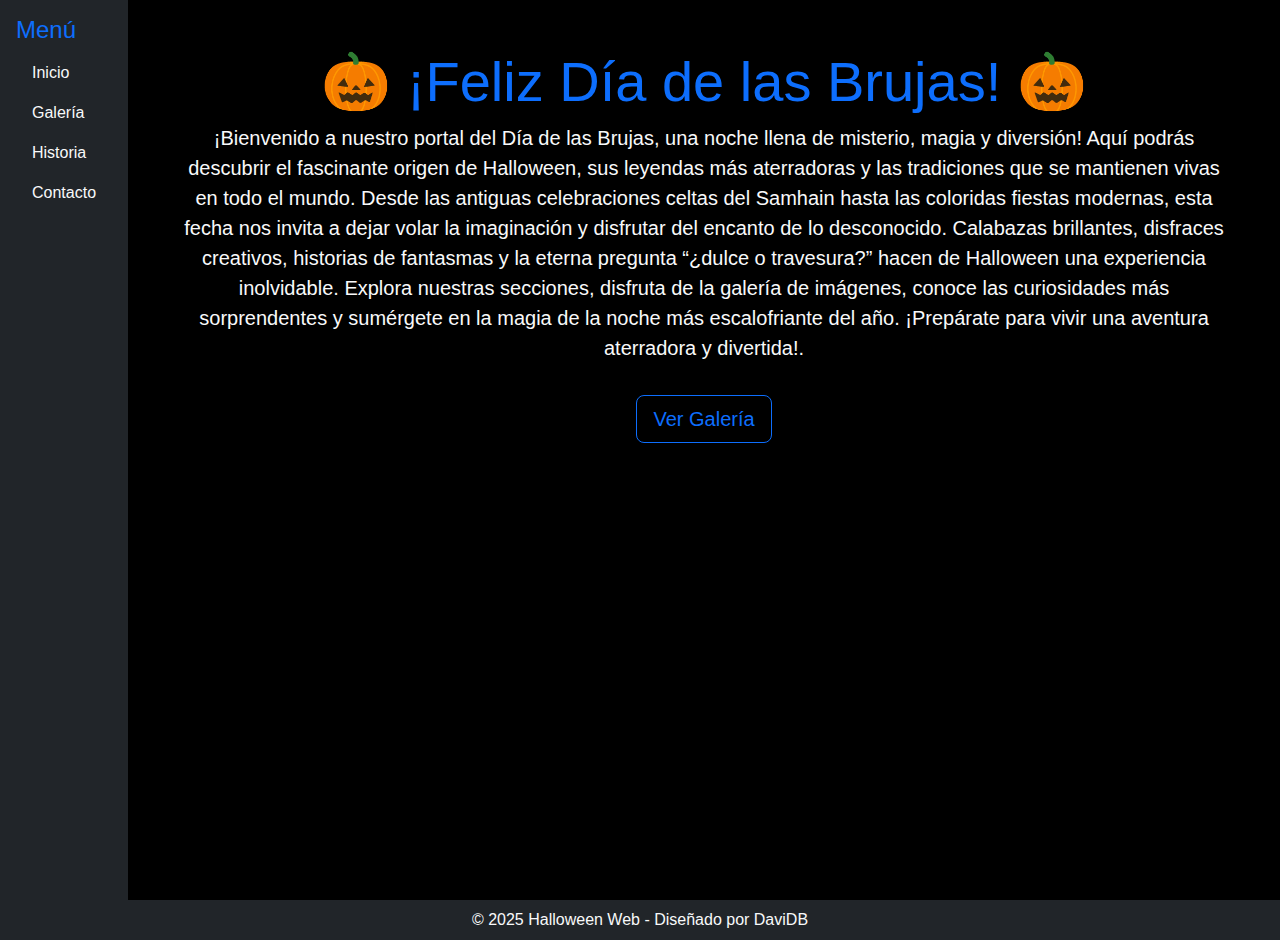
<file: index.html>
<!DOCTYPE html>
<html lang="es">
<head>
  <meta charset="UTF-8">
  <meta name="viewport" content="width=device-width, initial-scale=1">
  <title>Inicio - Halloween</title>
 <link rel="stylesheet" href="/Style/bootstrap-5.3.8-dist (1)/css/bootstrap.min.css">
 <link rel="stylesheet" href="/Style/Style.css">
</head>
<body>
  <div class="d-flex">
    
    <nav class="bg-dark text-light p-3 vh-100" id="sidebar">
      <h4 class="text-primary">Menú</h4>
      <ul class="nav flex-column">
        <li class="nav-item"><a href="index.html" class="nav-link text-light">Inicio</a></li>
        <li class="nav-item"><a href="galeria.html" class="nav-link text-light">Galería</a></li>
        <li class="nav-item"><a href="historia.html" class="nav-link text-light">Historia</a></li>
        <li class="nav-item"><a href="contacto.html" class="nav-link text-light">Contacto</a></li>
      </ul>
    </nav>

  
    <main class="flex-grow-1 p-5 text-center bg-black text-light">
      <section class="hero">
        <h1 class="display-4 text-primary">🎃 ¡Feliz Día de las Brujas! 🎃</h1>
        <p class="lead">¡Bienvenido a nuestro portal del Día de las Brujas, una noche llena de misterio, magia y diversión! Aquí podrás descubrir el fascinante origen de Halloween, sus leyendas más aterradoras y las tradiciones que se mantienen vivas en todo el mundo.
          Desde las antiguas celebraciones celtas del Samhain hasta las coloridas fiestas modernas, esta fecha nos invita a dejar volar la imaginación y disfrutar del encanto de lo desconocido. Calabazas brillantes, disfraces creativos, historias de fantasmas y la eterna pregunta “¿dulce o travesura?” hacen de Halloween una experiencia inolvidable.
          Explora nuestras secciones, disfruta de la galería de imágenes, conoce las curiosidades más sorprendentes y sumérgete en la magia de la noche más escalofriante del año.
          ¡Prepárate para vivir una aventura aterradora y divertida!.</p>
        <a href="galeria.html" class="btn btn-outline-primary btn-lg mt-3">Ver Galería</a>
      </section>
    </main>
  </div>
  <footer class="bg-dark text-center text-light py-2">
    © 2025 Halloween Web - Diseñado por DaviDB
  </footer>
  <script src="/Style/bootstrap-5.3.8-dist (1)/js/bootstrap.bundle.min.js"></script>
</body>
</html>
</file>
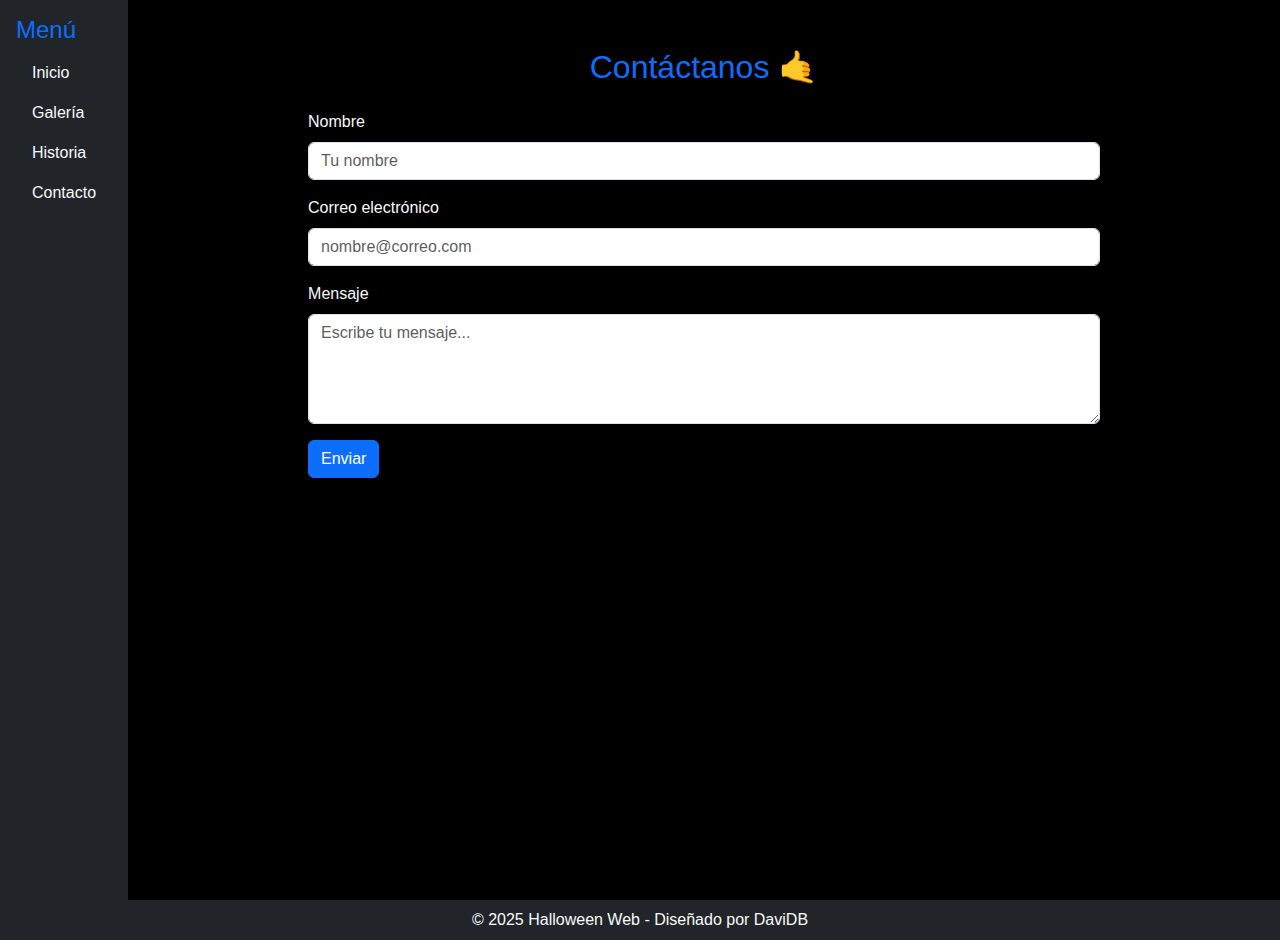
<file: contacto.html>
<!DOCTYPE html>
<html lang="es">
<head>
  <meta charset="UTF-8">
  <meta name="viewport" content="width=device-width, initial-scale=1">
  <title>Contacto - Halloween</title>
  <link rel="stylesheet" href="/Style/bootstrap-5.3.8-dist (1)/css/bootstrap.min.css">
  <link rel="stylesheet" href="/Style/Style.css">
</head>
<body>
  <div class="d-flex">
    <nav class="bg-dark text-light p-3 vh-100" id="sidebar">
      <h4 class="text-primary">Menú</h4>
      <ul class="nav flex-column">
        <li class="nav-item"><a href="index.html" class="nav-link text-light">Inicio</a></li>
        <li class="nav-item"><a href="galeria.html" class="nav-link text-light">Galería</a></li>
        <li class="nav-item"><a href="historia.html" class="nav-link text-light">Historia</a></li>
        <li class="nav-item"><a href="contacto.html" class="nav-link text-light">Contacto</a></li>
      </ul>
    </nav>

    <main class="flex-grow-1 p-5 bg-black text-light">
      <h2 class="text-primary text-center mb-4">Contáctanos 🤙</h2>
      <form class="w-75 mx-auto">
        <div class="mb-3">
          <label class="form-label">Nombre</label>
          <input type="text" class="form-control" placeholder="Tu nombre">
        </div>
        <div class="mb-3">
          <label class="form-label">Correo electrónico</label>
          <input type="email" class="form-control" placeholder="nombre@correo.com">
        </div>
        <div class="mb-3">
          <label class="form-label">Mensaje</label>
          <textarea class="form-control" rows="4" placeholder="Escribe tu mensaje..."></textarea>
        </div>
        <button type="submit" class="btn btn-primary
        ">Enviar</button>
      </form>
    </main>
  </div>
  <footer class="bg-dark text-center text-light py-2">
    © 2025 Halloween Web - Diseñado por DaviDB
  </footer>
  <script src="/Style/bootstrap-5.3.8-dist (1)/js/bootstrap.bundle.min.js"></script>
</body>
</html>
</file>
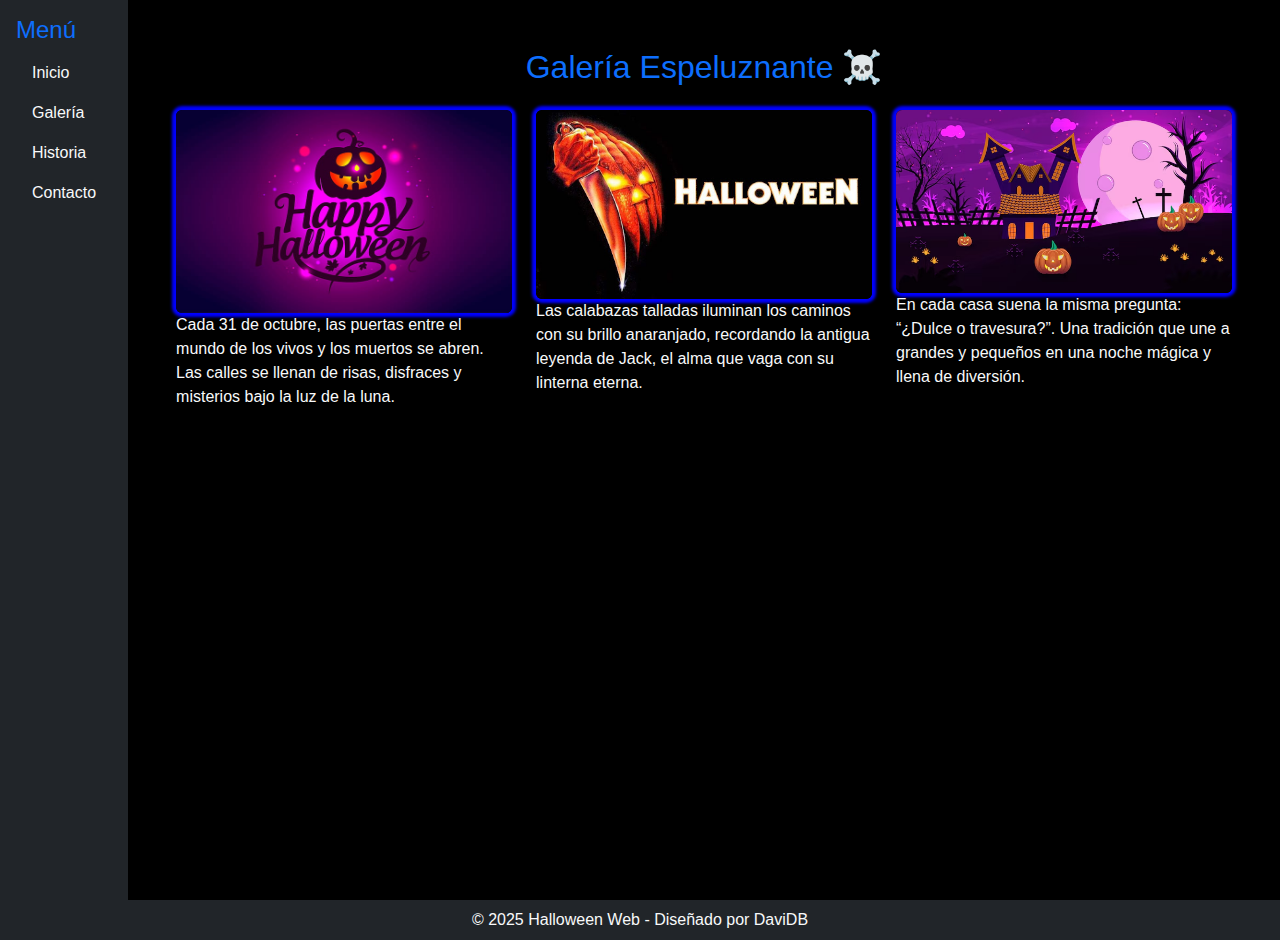
<file: Galeria.html>
<!DOCTYPE html>
<html lang="es">
<head>
  <meta charset="UTF-8">
  <meta name="viewport" content="width=device-width, initial-scale=1">
  <title>Galería - Halloween</title>
  <link rel="stylesheet" href="/Style/bootstrap-5.3.8-dist (1)/css/bootstrap.min.css">
  <link rel="stylesheet" href="/Style/Style.css">
</head>
<body>
  <div class="d-flex">
    <nav class="bg-dark text-light p-3 vh-100" id="sidebar">
      <h4 class="text-primary">Menú</h4>
      <ul class="nav flex-column">
        <li class="nav-item"><a href="index.html" class="nav-link text-light">Inicio</a></li>
        <li class="nav-item"><a href="galeria.html" class="nav-link text-light">Galería</a></li>
        <li class="nav-item"><a href="historia.html" class="nav-link text-light">Historia</a></li>
        <li class="nav-item"><a href="contacto.html" class="nav-link text-light">Contacto</a></li>
      </ul>
    </nav>

    <main class="flex-grow-1 p-5 bg-black text-light">
      <h2 class="text-primary text-center mb-4">Galería Espeluznante ☠️</h2>
      <div class="row g-4">
        <div class="col-md-4"><img src="/Imagenes/img 1.jpg" class="img-fluid rounded" alt="">Cada 31 de octubre, las puertas entre el mundo de los vivos y los muertos se abren. Las calles se llenan de risas, disfraces y misterios bajo la luz de la luna.</div>
        <div class="col-md-4"><img src="/Imagenes/img 2.jpg" class="img-fluid rounded" alt="">Las calabazas talladas iluminan los caminos con su brillo anaranjado, recordando la antigua leyenda de Jack, el alma que vaga con su linterna eterna.</div>
        <div class="col-md-4"><img src="/Imagenes/img 3.jpg" class="img-fluid rounded" alt="">En cada casa suena la misma pregunta: “¿Dulce o travesura?”. Una tradición que une a grandes y pequeños en una noche mágica y llena de diversión.</div>
      </div>
    </main>
  </div>
  <footer class="bg-dark text-center text-light py-2">
    © 2025 Halloween Web - Diseñado por DaviDB
  </footer>
<script src="/Style/bootstrap-5.3.8-dist (1)/js/bootstrap.bundle.min.js"></script>
</body>
</html>
</file>
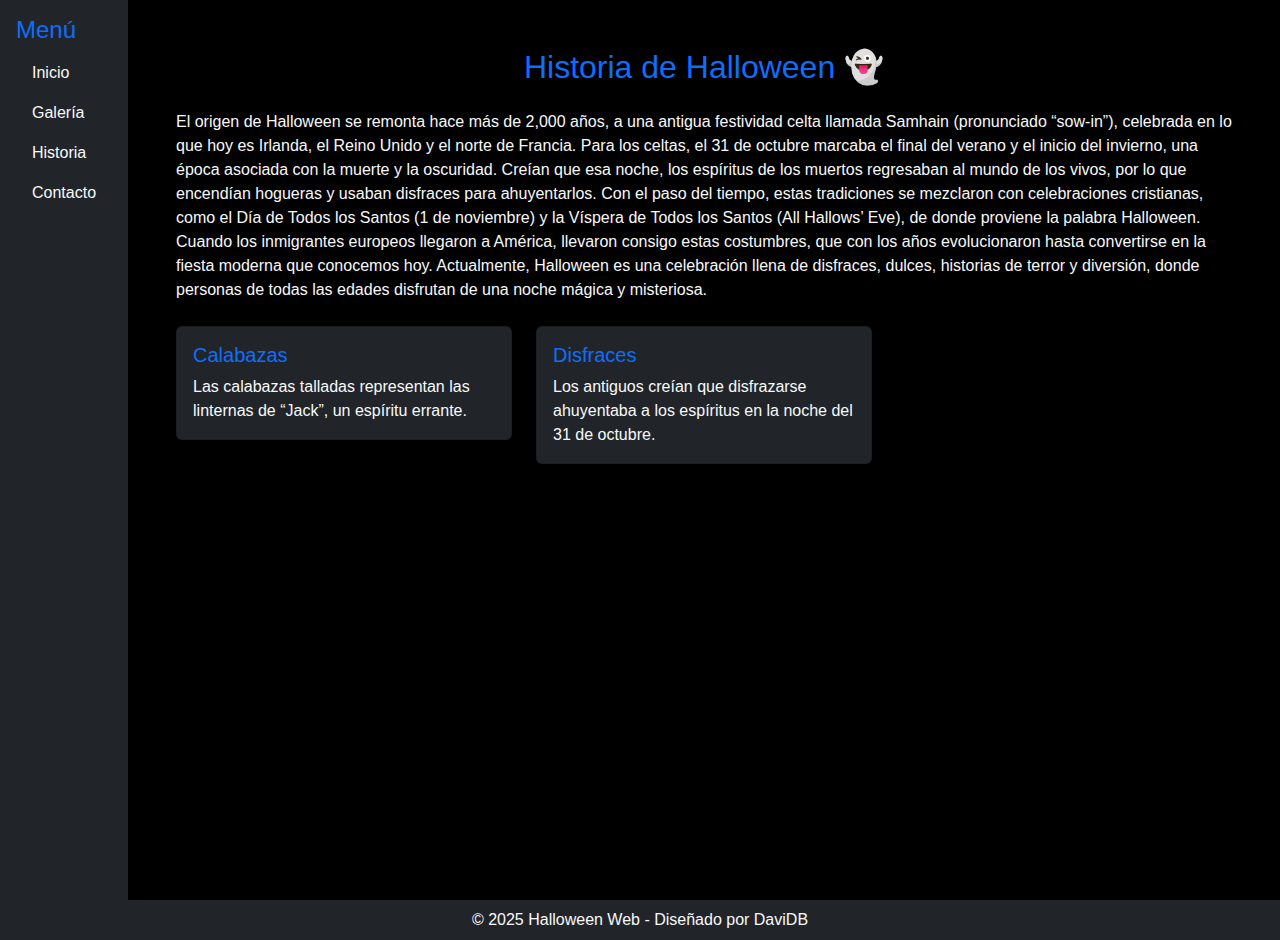
<file: Historia.html>
<!DOCTYPE html>
<html lang="es">
<head>
  <meta charset="UTF-8">
  <meta name="viewport" content="width=device-width, initial-scale=1">
  <title>Historia - Halloween</title>
  <link rel="stylesheet" href="/Style/bootstrap-5.3.8-dist (1)/css/bootstrap.min.css">
  <link rel="stylesheet" href="/Style/Style.css">
</head>
<body>
  <div class="d-flex">
    <nav class="bg-dark text-light p-3 vh-100" id="sidebar">
      <h4 class="text-primary">Menú</h4>
      <ul class="nav flex-column">
        <li class="nav-item"><a href="index.html" class="nav-link text-light">Inicio</a></li>
        <li class="nav-item"><a href="galeria.html" class="nav-link text-light">Galería</a></li>
        <li class="nav-item"><a href="historia.html" class="nav-link text-light">Historia</a></li>
        <li class="nav-item"><a href="contacto.html" class="nav-link text-light">Contacto</a></li>
      </ul>
    </nav>

    <main class="flex-grow-1 p-5 bg-black text-light">
      <h2 class="text-primary text-center mb-4">Historia de Halloween 👻</h2>
      <p>El origen de Halloween se remonta hace más de 2,000 años, a una antigua festividad celta llamada Samhain (pronunciado “sow-in”), celebrada en lo que hoy es Irlanda, el Reino Unido y el norte de Francia. Para los celtas, el 31 de octubre marcaba el final del verano y el inicio del invierno, una época asociada con la muerte y la oscuridad.
        Creían que esa noche, los espíritus de los muertos regresaban al mundo de los vivos, por lo que encendían hogueras y usaban disfraces para ahuyentarlos. Con el paso del tiempo, estas tradiciones se mezclaron con celebraciones cristianas, como el Día de Todos los Santos (1 de noviembre) y la Víspera de Todos los Santos (All Hallows’ Eve), de donde proviene la palabra Halloween.
        Cuando los inmigrantes europeos llegaron a América, llevaron consigo estas costumbres, que con los años evolucionaron hasta convertirse en la fiesta moderna que conocemos hoy. Actualmente, Halloween es una celebración llena de disfraces, dulces, historias de terror y diversión, donde personas de todas las edades disfrutan de una noche mágica y misteriosa.</p>
      <div class="row mt-4">
        <div class="col-md-4">
          <div class="card bg-dark text-light">
            <div class="card-body">
              <h5 class="card-title text-primary">Calabazas</h5>
              <p class="card-text">Las calabazas talladas representan las linternas de “Jack”, un espíritu errante.</p>
            </div>
          </div>
        </div>
        <div class="col-md-4">
          <div class="card bg-dark text-light">
            <div class="card-body">
              <h5 class="card-title text-primary">Disfraces</h5>
              <p class="card-text">Los antiguos creían que disfrazarse ahuyentaba a los espíritus en la noche del 31 de octubre.</p>
            </div>
          </div>
        </div>
      </div>
    </main>
  </div>
  <footer class="bg-dark text-center text-light py-2">
    © 2025 Halloween Web - Diseñado por DaviDB
  </footer>
  <script src="/Style/bootstrap-5.3.8-dist (1)/js/bootstrap.bundle.min.js"></script>
</body>
</html>
</file>
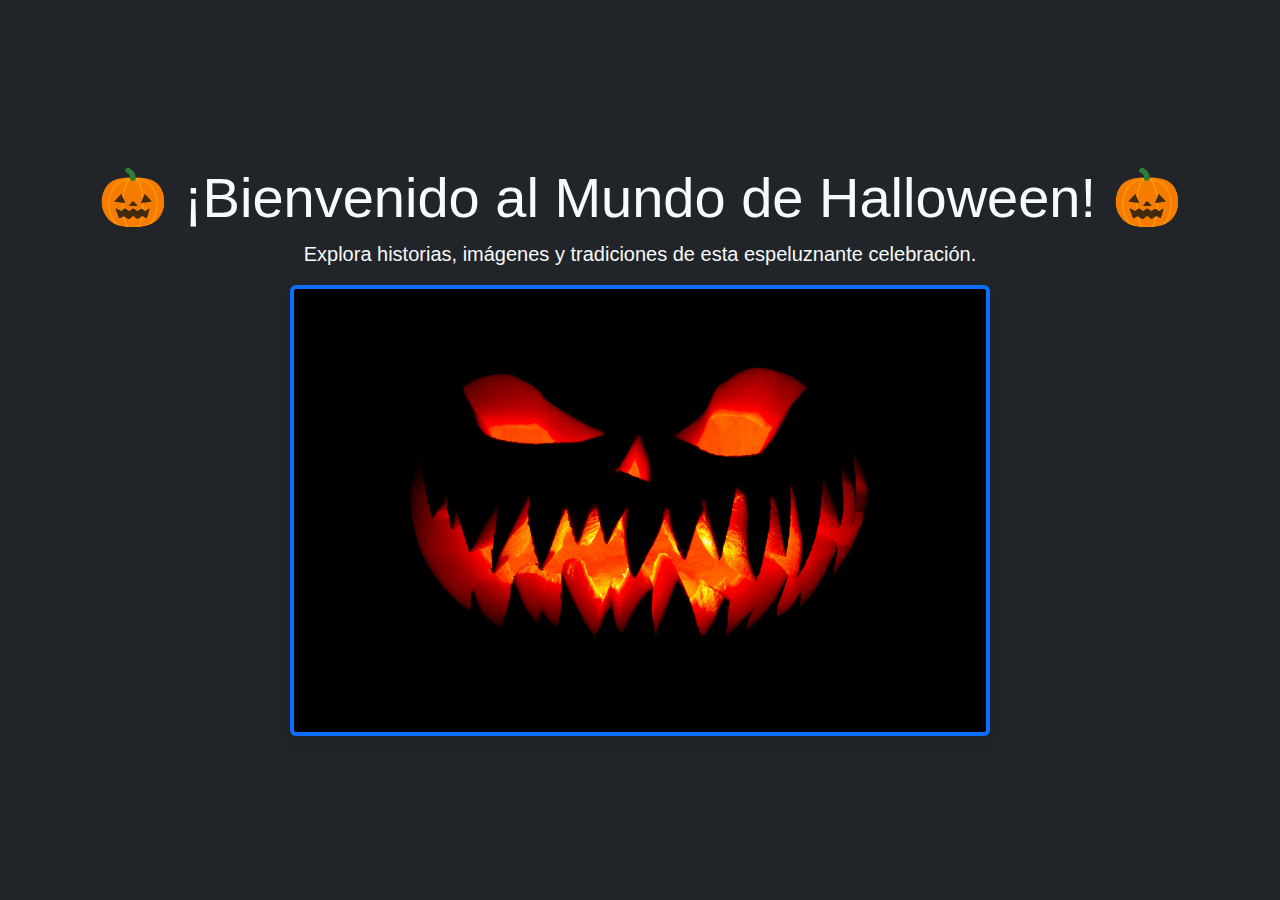
<file: Presentacion.html>
<!DOCTYPE html>
<html lang="es">
<head>
  <meta charset="UTF-8">
  <meta name="viewport" content="width=device-width, initial-scale=1">
  <title>Presentación - Halloween</title>
 <link rel="stylesheet" href="/Style/bootstrap-5.3.8-dist (1)/css/bootstrap.min.css">
  <link rel="stylesheet" href="/Style/Style.css">
</head>
<body class="bg-dark text-light text-center d-flex flex-column justify-content-center align-items-center vh-100">
  <h1 class="display-4">🎃 ¡Bienvenido al Mundo de Halloween! 🎃</h1>
  <p class="lead">Explora historias, imágenes y tradiciones de esta espeluznante celebración.</p>
  <a href="index.html"><img src="/Imagenes/pres.jpg" class="img-fluid p-1 bg-primary rounded shadow" alt="Halloween"></a>
<script src="/Style/bootstrap-5.3.8-dist (1)/js/bootstrap.bundle.min.js"></script>
</body>
</html>
</file>
<file: Style/Style.css>
/* 🌙 Archivo de estilos personalizado */

/* Ajuste para el menú lateral */
nav ul .nav-link:hover {
    background-color: rgb(0, 60, 255);
    border-radius: 8px;
  }
  
  /* Tono general de fondo */
  body {
      font-family: sans-serif;
  }
  
  /* Imágenes con efecto de brillo */
  img:hover {
    transform: scale(1.03);
    transition: 0.3s;
  }
  img{
    height: 800px;
    width: 700px;
    box-shadow: 0px 0px 3px 4px blue;
  }
  footer {
    position: relative;
    bottom: 0;
    width: 100%;
  }
</file>
